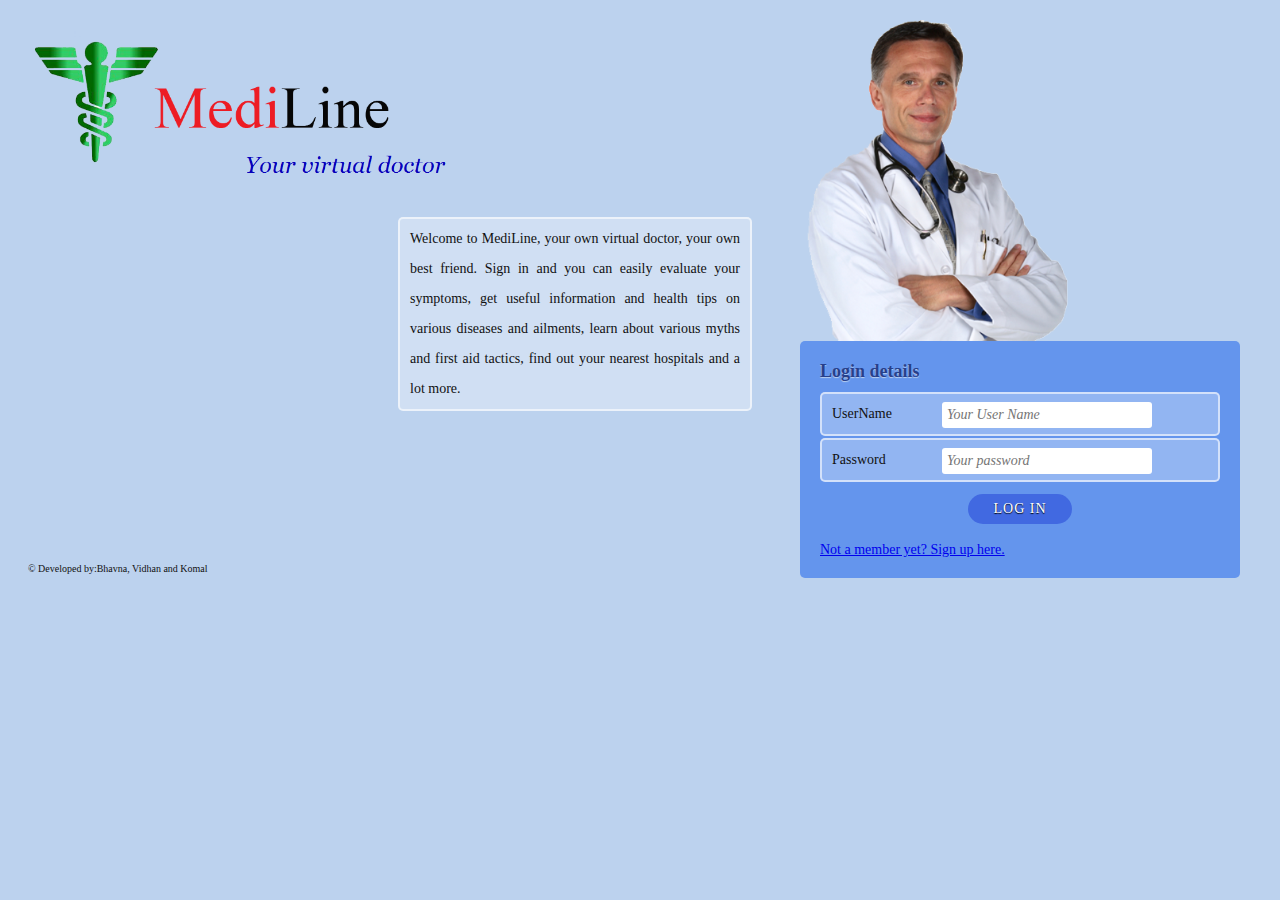
<file: index.html>
<!DOCTYPE html PUBLIC "-//W3C//DTD XHTML 1.0 Transitional//EN" "http://www.w3.org/TR/xhtml1/DTD/xhtml1-transitional.dtd">
<html xmlns="http://www.w3.org/1999/xhtml">
<head>
<meta http-equiv="Content-Type" content="text/html; charset=utf-8" />
<title>MediLine: Login</title>
</head>

<frameset cols="780,*" border="0" frameborder="no" >
<frameset rows="175,*" border="0" frameborder="no">
<frame src="heading.html"  scrolling="no"/>
<frameset cols="370,*" border="0" frameborder="no">
<frame src="nothing.html" scrolling="no"/>
<frame src="description.html" scrolling="no"/>

</frameset>
</frameset>
<frame src="login.html" scrolling="no" />
</frameset><noframes></noframes>
</html>
</file>
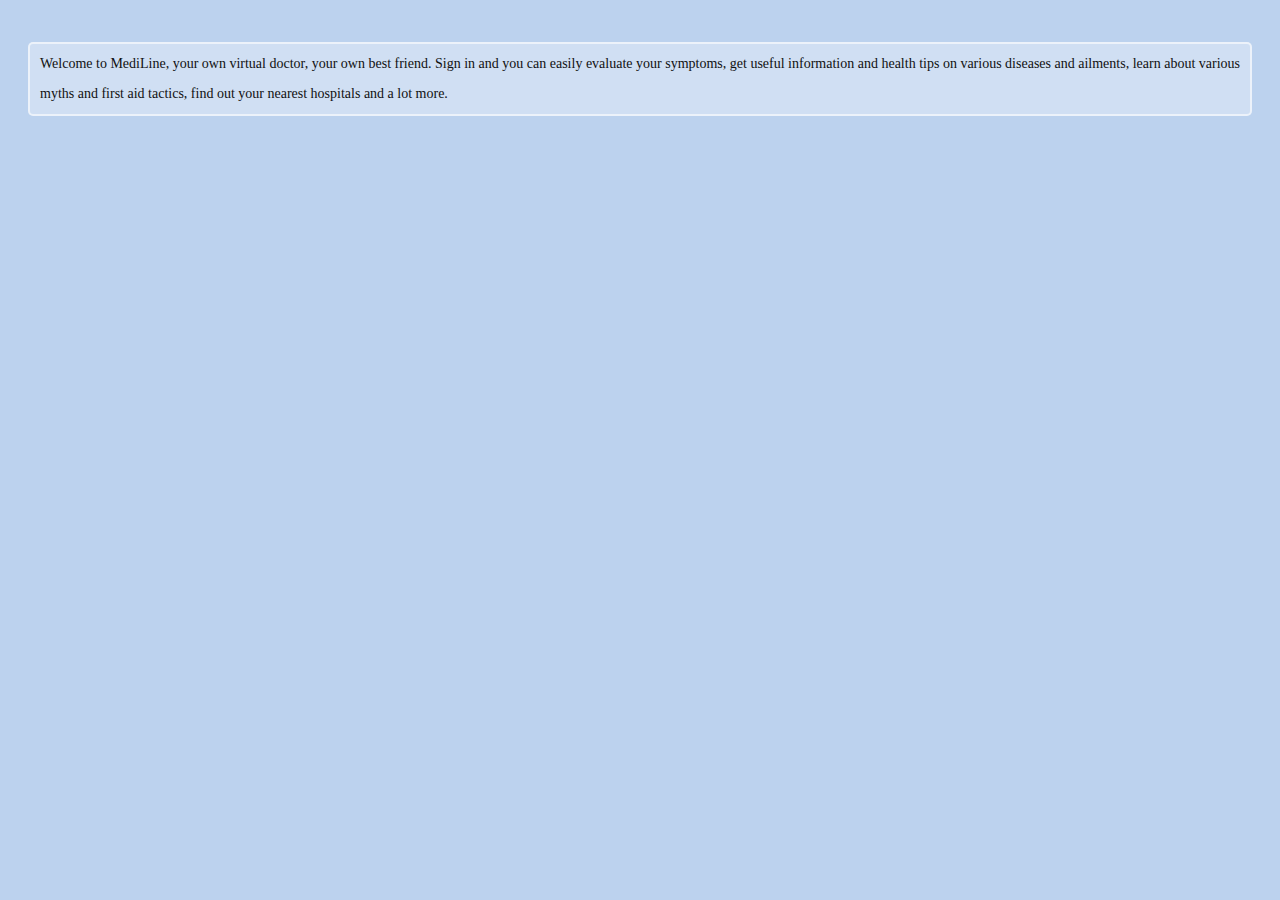
<file: description.html>
<!DOCTYPE html PUBLIC "-//W3C//DTD XHTML 1.0 Transitional//EN" "http://www.w3.org/TR/xhtml1/DTD/xhtml1-transitional.dtd">
<html xmlns="http://www.w3.org/1999/xhtml">
<head>
<meta http-equiv="Content-Type" content="text/html; charset=utf-8" />
<title>Untitled Document</title><link rel="stylesheet" href="code/style.css" />
</head>
</head>

<body>

<p align="justify">Welcome to MediLine, your own virtual doctor, your own best friend. Sign in and you can easily evaluate your symptoms, get useful information and health tips on various diseases and ailments, learn about various myths and first aid tactics, find out your nearest hospitals and a lot more.  </p>
</body>
</html>
</file>
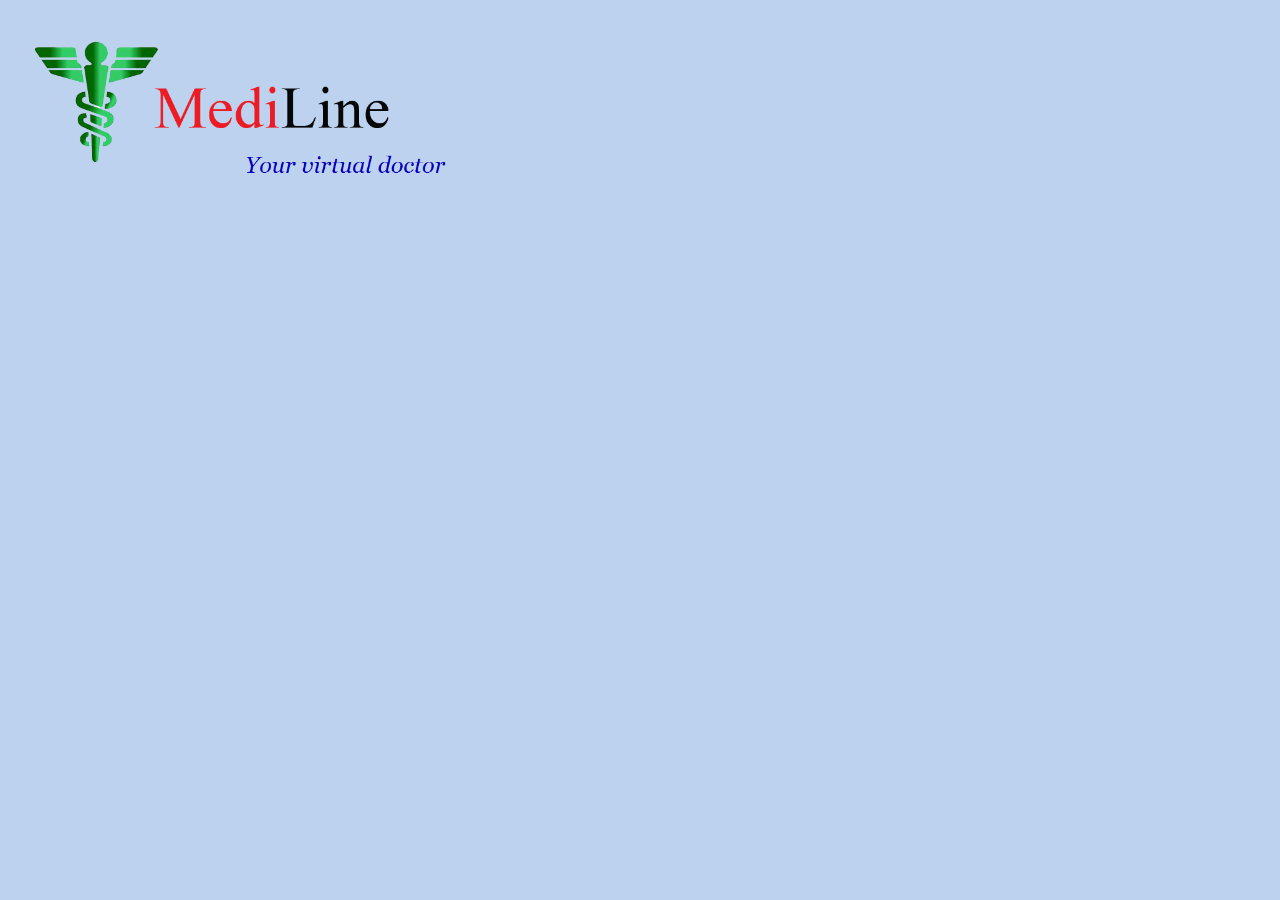
<file: heading.html>
<!DOCTYPE html PUBLIC "-//W3C//DTD XHTML 1.0 Transitional//EN" "http://www.w3.org/TR/xhtml1/DTD/xhtml1-transitional.dtd">
<html xmlns="http://www.w3.org/1999/xhtml">
<head>
<meta http-equiv="Content-Type" content="text/html; charset=utf-8" />
<title>Untitled Document</title><link rel="stylesheet" href="code/style.css" />
</head>

<body>
<img src="images/logo.png" width="419" height="146" /><br /><br /><br /><br />




</body>
</html>
</file>
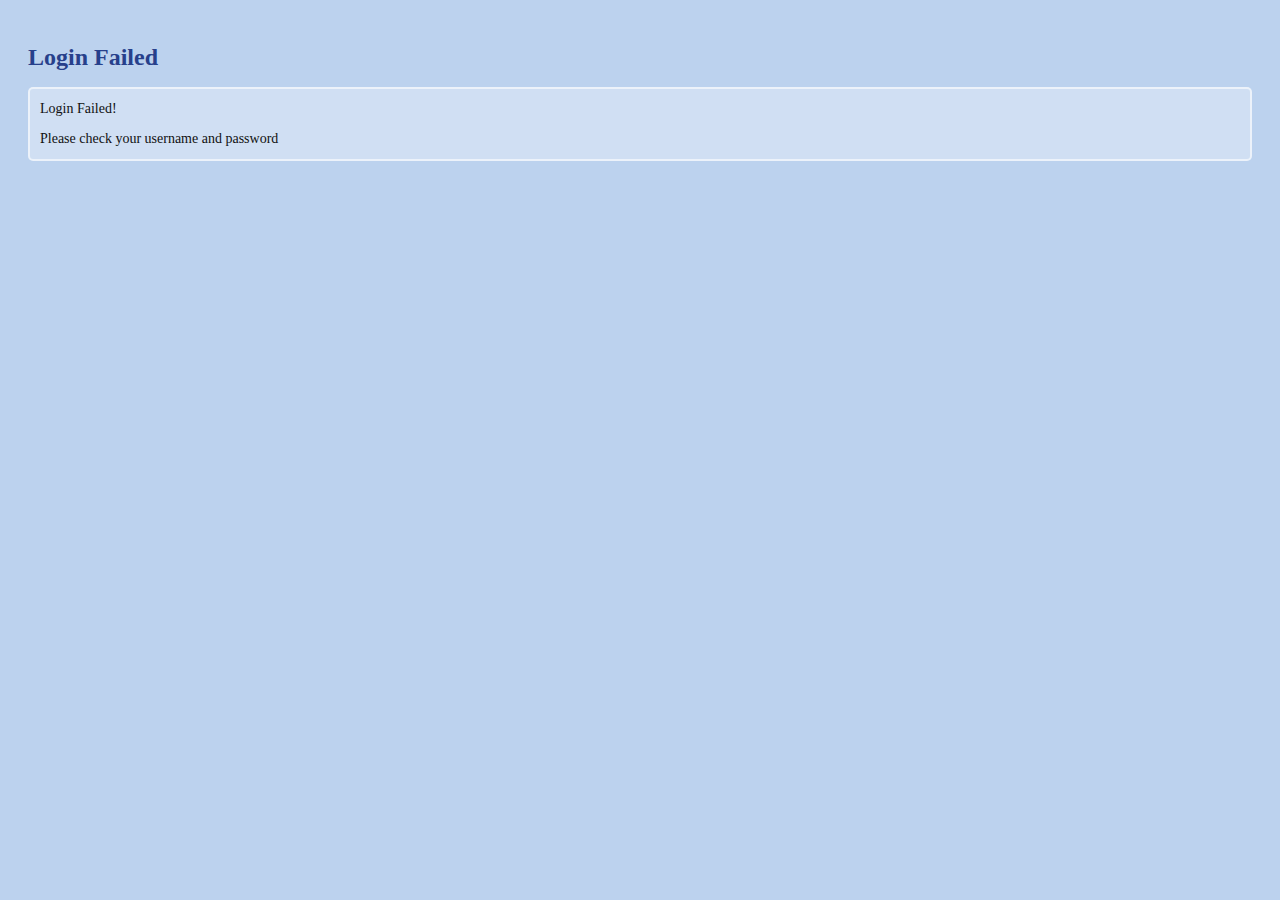
<file: login-failed.html>
<!DOCTYPE html PUBLIC "-//W3C//DTD XHTML 1.0 Transitional//EN" "http://www.w3.org/TR/xhtml1/DTD/xhtml1-transitional.dtd">
<html xmlns="http://www.w3.org/1999/xhtml">
<head>
<meta http-equiv="Content-Type" content="text/html; charset=iso-8859-1" />
<title>Login Failed</title>
<link rel="stylesheet" href="code/style.css" />
</head>
<body>
<h1>Login Failed </h1>
<p >
Login Failed!<br />
  Please check your username and password</p>
</body>
</html>
</file>
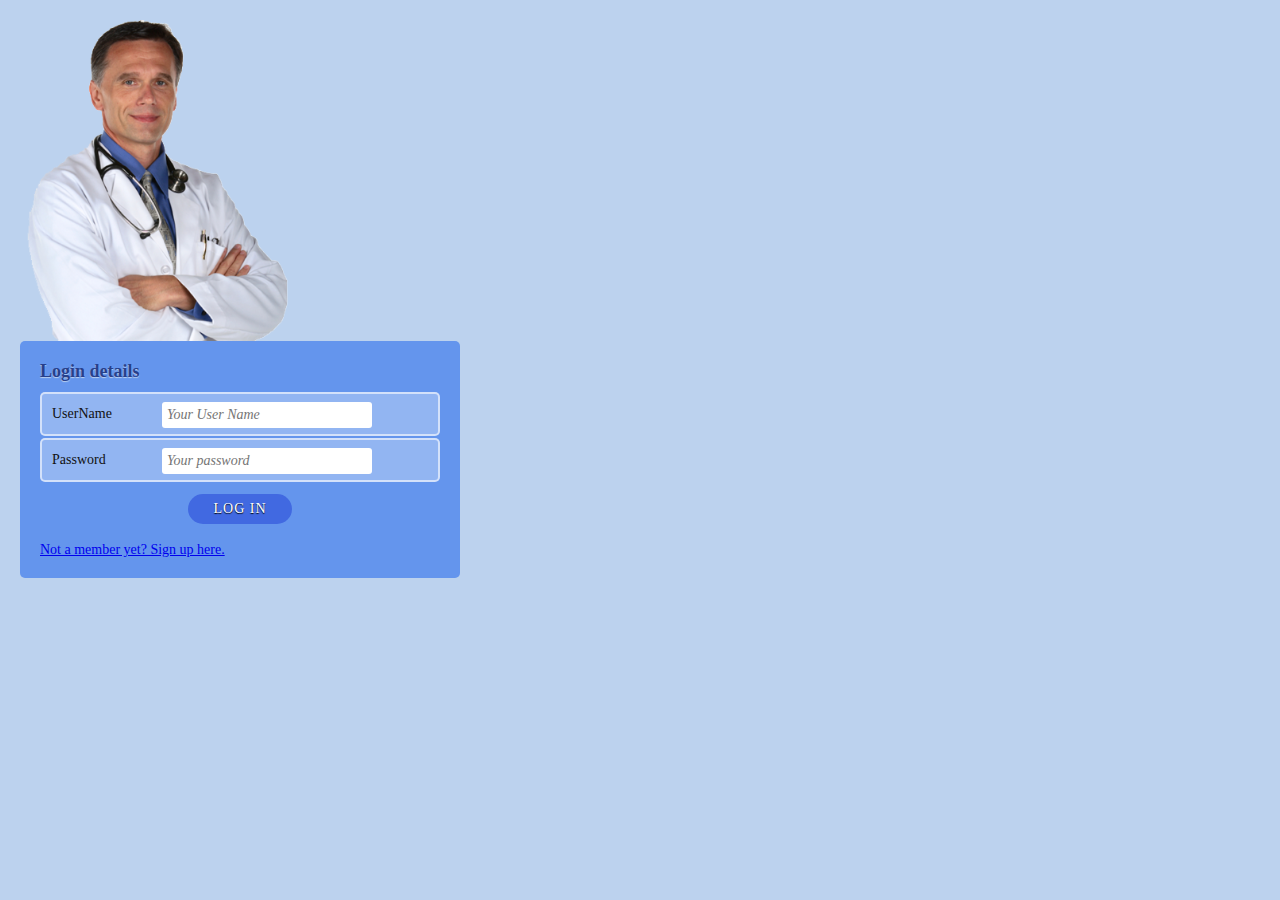
<file: login.html>
<!DOCTYPE html PUBLIC "-//W3C//DTD XHTML 1.0 Transitional//EN" "http://www.w3.org/TR/xhtml1/DTD/xhtml1-transitional.dtd">
<html xmlns="http://www.w3.org/1999/xhtml">
<head>
<meta http-equiv="Content-Type" content="text/html; charset=utf-8" />
<title>MediLine: Login</title>
<link rel="stylesheet" href="code/form_style.css" />

</head>


<div align="left">
<img src="images/doctor.png" width="278" height="321" />
<form id="form" action="login_exec.php" method="post" target="_parent"><fieldset><legend>Login details</legend><ol><li>
<label for="username">UserName</label><input type="text" name="username" id="username" placeholder="Your User Name" required/></li>
<li><label for="password">Password</label><input type="password" name="password" id="password" placeholder="Your password" required /></li>
</ol></fieldset>
<fieldset><button type="submit" name="submit">Log In</button></fieldset>
<br />
<a href="register-form.html" target="_parent">Not a member yet? Sign up here.</a>
</form></div>




</body>
</html>
</file>
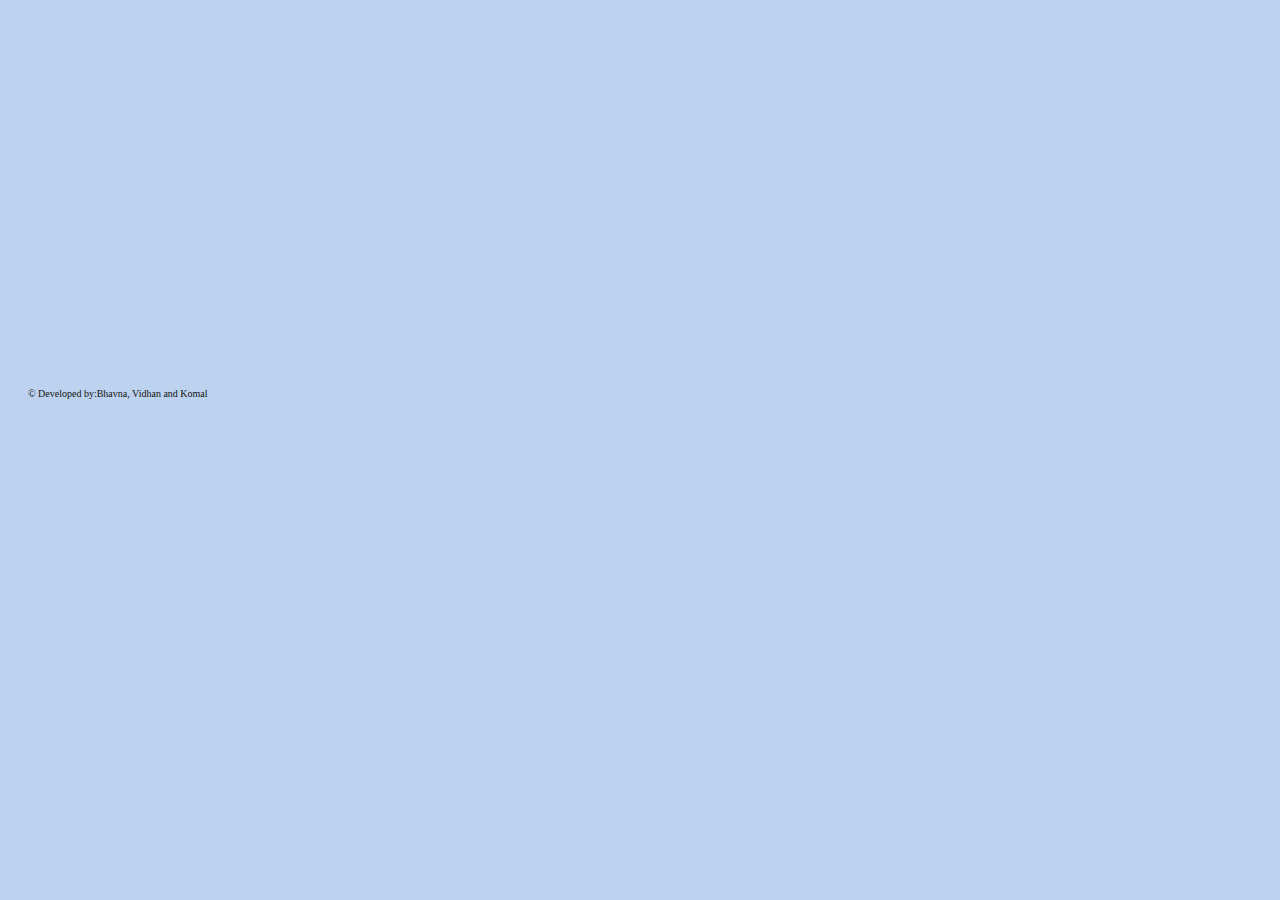
<file: nothing.html>
<!DOCTYPE html PUBLIC "-//W3C//DTD XHTML 1.0 Transitional//EN" "http://www.w3.org/TR/xhtml1/DTD/xhtml1-transitional.dtd">
<html xmlns="http://www.w3.org/1999/xhtml">
<head>
<meta http-equiv="Content-Type" content="text/html; charset=utf-8" />
<title>Untitled Document</title><link rel="stylesheet" href="code/style.css" />
</head>

<body><br /><br /><br /><br /><br /><br />
<br /><br /><br /><br /><br /><br /><br /><br /><br /><br /><br /><br /><br />
<br />

<font size="-2">&copy Developed by:Bhavna, Vidhan and Komal</font>
</body>
</html>
</file>
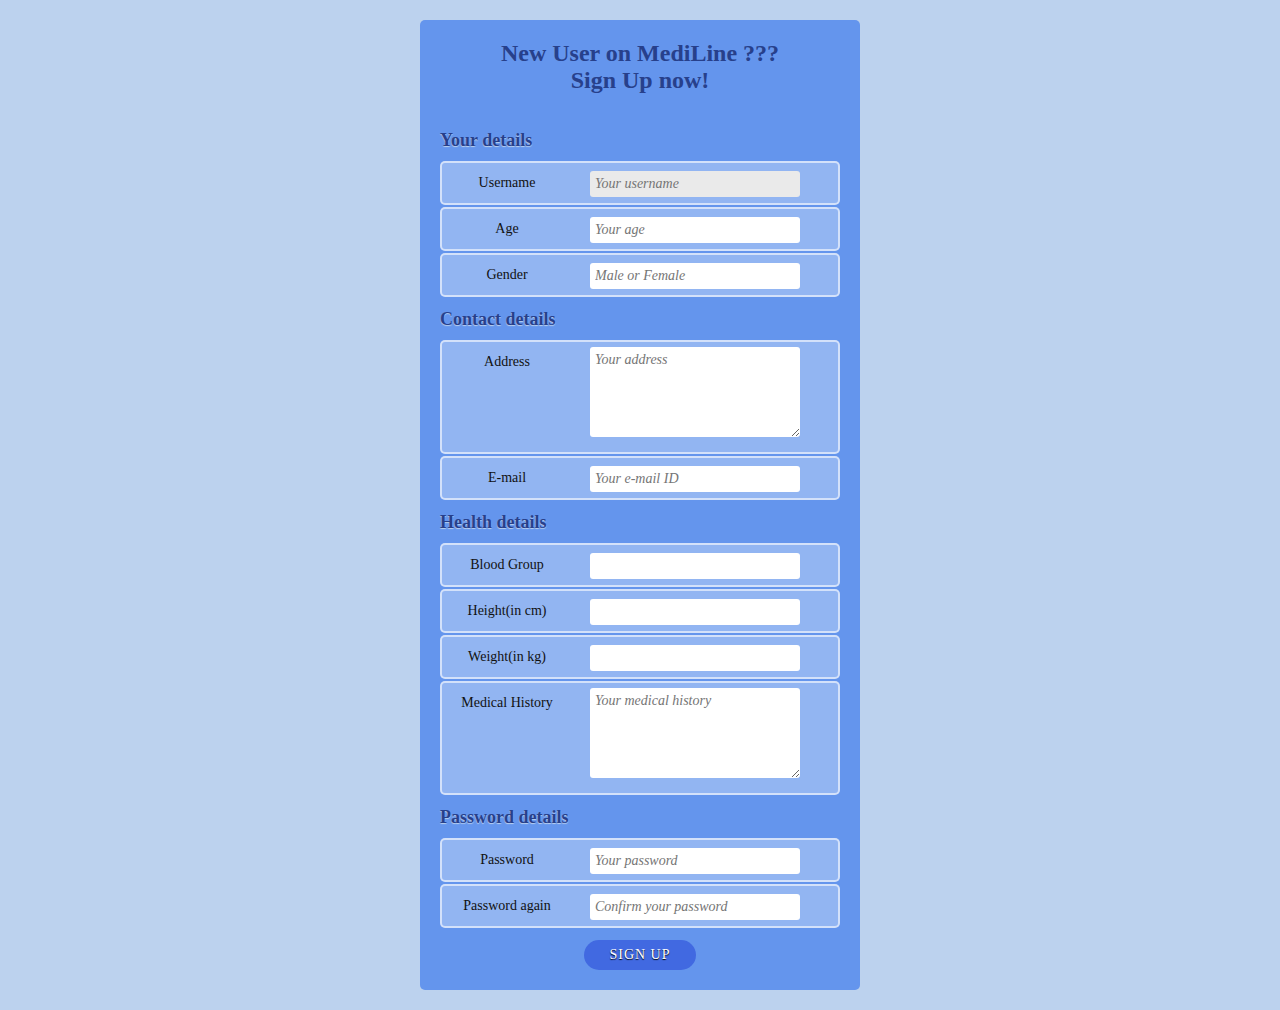
<file: register-form.html>
<!DOCTYPE html PUBLIC "-//W3C//DTD XHTML 1.0 Transitional//EN" "http://www.w3.org/TR/xhtml1/DTD/xhtml1-transitional.dtd">
<html xmlns="http://www.w3.org/1999/xhtml">
<head>
<meta http-equiv="Content-Type" content="text/html; charset=utf-8" />
<title>MediLine: Signup</title>
<link rel="stylesheet" href="code/form_style.css" />
</head>

<body>

<div align="center">
<form id="form" action="register-exec.php" method="post" >
<h1>New User on MediLine ???<br /> Sign Up now!</h1><br /><br />
<fieldset>
<legend>Your details</legend>
<ol>
<li>
<label for=username>Username</label>
<input id="username" name="username" type="text" placeholder="Your username" required autofocus /></li>

<li><label for=age>Age</label>
<input id="age" name="age" type="text" placeholder="Your age" required /></li>

<li><label for=gender>Gender</label><input type="text" name="gender" id="gender" placeholder="Male or Female" /></li>
</ol></fieldset>


<fieldset>
<legend>Contact details</legend>
<ol><li>
<label for=address>Address</label>
<textarea id="address" name="address" rows=5 required placeholder="Your address"></textarea>
</li>

<li>
<label for=email>E-mail</label>
<input id="email" name="email" type="email" placeholder="Your e-mail ID" required />
</li>
</ol>
</fieldset>

<fieldset>
<legend>Health details</legend>


<ol>
<li><label for="blood_group">Blood Group</label><input type="text" name="blood_group" id="blood_group" /></li>
<li><label for="height">Height(in cm)</label><input type="text" name="height" id="height" /></li>
<li><label for="weight">Weight(in kg)</label><input type="text" name="weight" id="weight" /></li>
<li><label for=medical_history>Medical History</label>
<textarea id="medical_history" name="medical_history" rows="5" placeholder="Your medical history"></textarea>
</li>

</ol>
</fieldset>


<fieldset><legend>Password details</legend>
<ol><li><label for=password>Password</label>
<input type="password" name="password" id="password" placeholder="Your password" /></li>
<li><label for=confirm_password>Password again</label>
<input type="password" name="confirm_password" id="confirm_password" placeholder="Confirm your password"/></li>
</ol></fieldset>

<fieldset>
<button type="submit" name="submit">Sign Up</button></fieldset></form></div>
</body>
</html>
</file>
<file: code/style.css>
@charset "utf-8";
/* CSS Document */

 body {
    background:		#BCD2EE;
    color: #111111;
    font-family: Georgia, "Times New Roman", Times, serif;
    padding: 20px;
    }
	
	p{
    background: #A4D3EE;
    background: rgba(255,255,255,.3);
    border-color:	#B0E2FF;
    border-color: rgba(255,255,255,.6);
    border-style: solid;
    border-width: 2px;
    -moz-border-radius: 5px;
    -webkit-border-radius: 5px;
    border-radius: 5px;
    line-height: 30px;
    list-style: none;
    padding: 5px 10px;
    margin-bottom: 2px;
	font-size:14px;
	font-family:Georgia, "Times New Roman", Times, serif;
	font-weight:normal;

	
	}
	
	h1{
	
	color:#27408B;
	font-family:Georgia, "Times New Roman", Times, serif;
	font-size:24px;
	}
	
	h2{
	color:#27408B;
	font-family:Georgia, "Times New Roman", Times, serif;
	font-size:18px;
	}
	
	#header{
	font-size:12px;
	font-family:Georgia, "Times New Roman", Times, serif;
	}
	
	
	h4{
	color:#27408B;
	font-family:Georgia, "Times New Roman", Times, serif;
	font-size:14px;
	}
</file>
<file: code/form_style.css>
html, body, h1, form, fieldset, legend, ol, li {
    margin: 0;
    padding: 0;
    }
    body {
    background:		#BCD2EE;
    color: #111111;
    font-family: Georgia, "Times New Roman", Times, serif;
    padding: 20px;
    }
    form#form {
    background:	#6495ED;
    -moz-border-radius: 5px;
    -webkit-border-radius: 5px;
    border-radius: 5px;
    padding: 20px;
    width: 400px;
    }
    form#form fieldset {
    border: none;
    margin-bottom: 10px;
    }
    form#form fieldset:last-of-type {
    margin-bottom: 0;
    }
    form#form legend {
    color: #27408B;
    font-size: 18px;
    font-weight: bold;
    padding-bottom: 10px;
    text-shadow: 0 1px 1px #BCD2EE;
	
    }
    
    form#form fieldset fieldset legend {
    color: #111111;
    font-size: 14px;
    font-weight: normal;
    padding-bottom: 0;
    }
    form#form ol li {
    background: #A4D3EE;
    background: rgba(255,255,255,.3);
    border-color:	#B0E2FF;
    border-color: rgba(255,255,255,.6);
    border-style: solid;
    border-width: 2px;
    -moz-border-radius: 5px;
    -webkit-border-radius: 5px;
    border-radius: 5px;
    line-height: 30px;
    list-style: none;
    padding: 5px 10px;
    margin-bottom: 2px;
	
	}
    form#form ol ol li {
    background: none;
    border: none;
    float: left;
    }
    form#form label {
    float: left;
    font-size: 14px;
    width: 110px;
    }
    form#form fieldset fieldset label {
    background:none no-repeat left 50%;
    line-height: 20px;
    padding: 0 0 0 30px;
    width: auto;
    }
   
    form#form fieldset fieldset label:hover {
    cursor: pointer;
    }
    form#form input:not([type=radio]),
    form#form textarea {
    background: #ffffff;
    border: none;
    -moz-border-radius: 3px;
    -webkit-border-radius: 3px;
    -khtml-border-radius: 3px;
    border-radius: 3px;
    font: italic 14px Georgia, "Times New Roman", Times, serif;
    outline: none;
    padding: 5px;
    width: 200px;
    }
    form#form input:not([type=submit]):focus,
    form#form textarea:focus {
    background: #eaeaea;

    }
    form#form input[type=radio] {
    float: left;
    margin-right: 5px;
    }
    form#form button {
    background:#4169E1;
    border: none;
    -moz-border-radius: 20px;
    -webkit-border-radius: 20px;
    -khtml-border-radius: 20px;
    border-radius: 20px;
    color: #ffffff;
    display: block;
    font: 14px Georgia, "Times New Roman", Times, serif;
    letter-spacing: 1px;
    margin: auto;
    padding: 7px 25px;
    text-shadow: 0 1px 1px #000000;
    text-transform: uppercase;
    }
    form#form button:hover {
    background:#27408B;
    cursor: pointer;
	color:
    }
	h1{
	color:#27408B;
	font:Georgia, "Times New Roman", Times, serif;
	font-size:24px;
	}
	a{
	font-family:Georgia, "Times New Roman", Times, serif;
	font-size:14px;
	}
	
	p{
    background: #A4D3EE;
    background: rgba(255,255,255,.3);
    border-color:	#B0E2FF;
    border-color: rgba(255,255,255,.6);
    border-style: solid;
    border-width: 2px;
    -moz-border-radius: 5px;
    -webkit-border-radius: 5px;
    border-radius: 5px;
    line-height: 30px;
    list-style: none;
    padding: 5px 10px;
    margin-bottom: 2px;
	
	}
</file>
